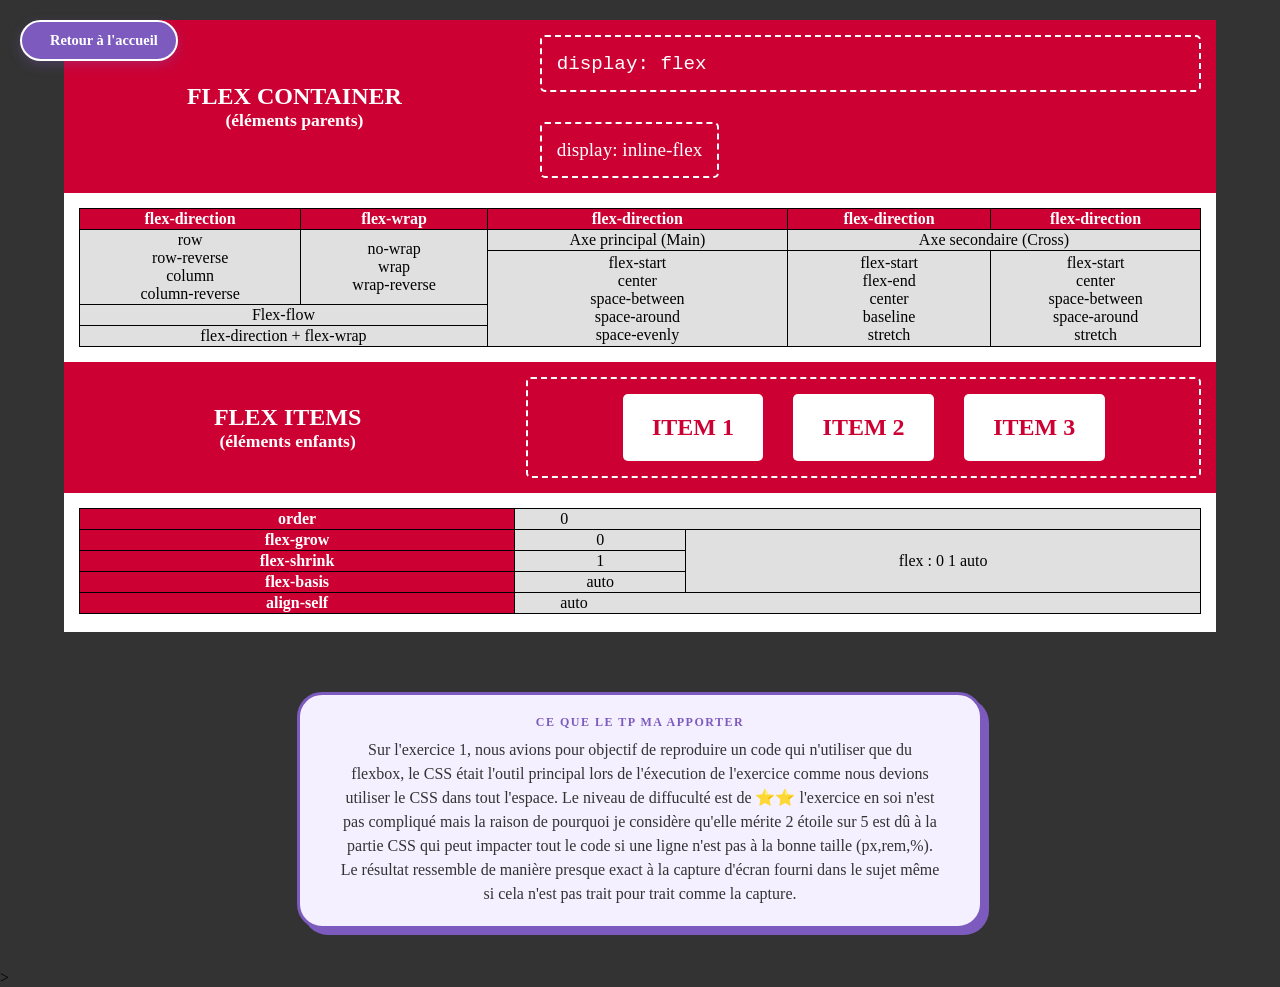
<file: EX1.html>
<!DOCTYPE html>
<html>
<head>
<title>Exerice 1</title>
<link href="Style.css" rel="stylesheet" />
</head>

<body>
  <main> 
    <section>
      <header>
        <div class="gauche ">
          <h1> FLEX CONTAINER </h1> 
          <h2> (éléments parents) </h2> 
        </div>
        <div class="droite">
          <div> <code>display: flex </code></div>
          <div id="deux">display: inline-flex </div>
        </div>

      </header>
      <div>
        <table>
          <tr>
            <th> flex-direction</th>
            <th> flex-wrap</th>
            <th> flex-direction</th>
            <th> flex-direction</th>
            <th> flex-direction</th>
          </tr>
          <tr>
            <td rowspan="2">
              row <br>
              row-reverse <br>
              column <br>
              column-reverse <br>
            </td>
            <td rowspan="2">
              no-wrap <br>
              wrap  <br>
              wrap-reverse <br>
            </td>
            <td>Axe principal (Main)</td>
            <td colspan="2">Axe secondaire (Cross)</td>
          </tr>
          <tr>
            <td rowspan="3"> 
              flex-start <br>
              center <br>
              space-between <br>
              space-around<br>
              space-evenly<br>
            </td>

            <td rowspan="3"> 
              flex-start <br>
              flex-end <br>
              center <br>
              baseline <br>
              stretch <br>
            </td>

            <td rowspan="3"> 
              flex-start <br>
              center <br>
              space-between <br>
              space-around<br>
              stretch <br>

            </td>
          </tr>
          <tr>
            <td colspan="2"> Flex-flow</td>
          </tr>
          <tr>
            <td colspan="2">flex-direction + flex-wrap</td>
          </tr>

        </table>
      </div>
    </section>
    <section>
      <header>
        <div class="gauche2 ">
          <h1> FLEX ITEMS </h1> 
          <h2> (éléments enfants) </h2>
        </div>
        <div class="droite2">
          <div class="item">ITEM 1</div>
          <div class="item">ITEM 2</div>
          <div class="item">ITEM 3</div>
        </div>
      </header> 
      <div class="T2">
      <table>
        <tr>
          <th>order</th>
          <td colspan="2" class="left"> 0</td>
        </tr>
        <tr>
          <th>flex-grow</th>
          <td>0</td>
          <td rowspan="3">flex : 0 1 auto</td>
        </tr>
        <tr>
          <th>flex-shrink</th>
          <td>1</td>
          
        </tr>
        <tr>
          <th>flex-basis</th>
          <td>auto</td>
        
        </tr>
        
        <tr>
          <th>align-self</th>
          <td colspan="2" class="left"> auto</td>
        </tr>

      </table>

    </div>
     
    </section>
  </main>
<a href="../../index.html" class="back-home">
    <span class="icon"></span> Retour à l'accueil
</a>
<section class="comment-section">
    <div class="herta-bubble">
        <span class="bubble-tag">Ce que le TP ma apporter</span>
        <p>Sur l'exercice 1, nous avions pour objectif de reproduire un code qui n'utiliser que du flexbox,
          le CSS était l'outil principal lors de l'éxecution de l'exercice comme nous devions utiliser le 
          CSS dans tout l'espace. Le niveau de diffuculté est de ⭐⭐ l'exercice en soi n'est pas compliqué
          mais la raison de pourquoi je considère qu'elle mérite 2 étoile sur 5 est dû à la partie CSS qui peut
          impacter tout le code si une ligne n'est pas à la bonne taille (px,rem,%).
          Le résultat ressemble de manière presque exact à la capture d'écran fourni dans le sujet même si 
          cela n'est pas trait pour trait comme la capture.</p>
    </div>
</section>>

</body>

</html>
</file>
<file: Style.css>
body{
  margin:0;
  background-color: #333333;
}
 
main{
  background-color: white;
  width:90vw;
  margin-left: auto;
  margin-right: auto;
  margin-top: 20px;
  padding-bottom: 3px;
  
}
 
 
header{
  background-color: #cc0033;
  color:white;
  display:flex;
 
}
 
h1{
  text-align: center;
  margin:0;
}
 
h2{
  text-align: center;
  margin:0;
  font-size: 1.1rem;
}
 
 
.gauche{
  width: 40%;
  display: flex;
  flex-direction: column;
  justify-content: center;
  
}
.droite{
  width: 60%;
}

.gauche2{
  width: 40%;
  display: flex;
  flex-direction: column;
  justify-content: center;
  
}
.droite2{
  width: 60%;
}
 
.droite div{
  border: dashed 2px white ;
  margin: 15px;
  padding:15px;
  border-radius: 5px;
  font-size: 1.2rem;
}

.droite item {
  border: solid 2px white;    /* contour plein autour de chaque item */
  margin: 10px;
  padding: 10px;
  border-radius: 5px;
  flex: 1;                    /* pour qu’ils prennent chacun la même largeur */
  text-align: center;
}


#deux{
  display: inline-block;
}
 
table{
  border-collapse: collapse;
  width:calc(100% - 30px);
  margin:15px;
}
 
th{
  border:solid 1px black;
  background-color: #CC0033;
  color:white;
  
  
}
 
td{
  border:solid 1px black;
  text-align: center;
  background-color:	#E0E0E0;
}


.droite2 {
  margin: 15px;
  border: dashed 2px white ;
  border-radius: 5px;
  justify-content: center ;
  display: flex;
}



.item {
    margin: 15px;
    padding: 20px;
    width: 15%;
    border-radius: 5px;
    text-align: center;
    font-size: 1.5rem;
    background: white;
    color: #cc0033;
    font-weight: bold;
  }
  
  .left {
    text-align: left;
    padding-left: 45px;
  }
  

  

.comment-section {
    margin: 60px auto 40px auto;
    display: flex;
    justify-content: center;
    width: 100%;
}


.herta-bubble {
    display: inline-block;
    max-width: 600px;
    background-color: #f4f0ff; /* Fond violet clair */
    border: 3px solid #7d5bbe;  /* Bordure violette Herta bien nette */
    border-radius: 25px;       /* Coins bien arrondis */
    padding: 20px 40px;
    box-shadow: 6px 6px 0px #7d5bbe; /* Ombre pleine style "flat design" */
    text-align: center;
    position: relative;
}


.bubble-tag {
    display: block;
    color: #7d5bbe;
    font-weight: 800;
    font-size: 0.75rem;
    text-transform: uppercase;
    margin-bottom: 8px;
    letter-spacing: 1.5px;
}


.herta-bubble p {
    margin: 0;
    color: #333;
    font-size: 1rem;
    line-height: 1.5;
    font-weight: 500;
}

.back-home {
    position: fixed; /* Reste visible même quand on scrolle */
    top: 20px;
    left: 20px;
    display: flex;
    align-items: center;
    gap: 10px;
    padding: 10px 18px;
    background-color: #7d5bbe; /* Violet Herta */
    color: white;
    text-decoration: none;
    font-weight: bold;
    font-size: 0.9rem;
    border-radius: 30px;
    box-shadow: 0 4px 12px rgba(125, 91, 190, 0.3);
    z-index: 1000; /* Passe au-dessus de tout */
    transition: all 0.3s ease;
    border: 2px solid white;
}

.back-home:hover {
    background-color: #4b307d; /* Violet plus foncé au survol */
    transform: translateX(5px); /* Petit mouvement vers la droite */
    box-shadow: 0 6px 15px rgba(75, 48, 125, 0.4);
}

.back-home .icon {
    font-size: 1.1rem;
}

/* On cache le bouton sur les très petits écrans si besoin, 
   ou on le rend plus discret */
@media (max-width: 480px) {
    .back-home {
        padding: 8px 12px;
        font-size: 0.8rem;
    }
}
</file>
